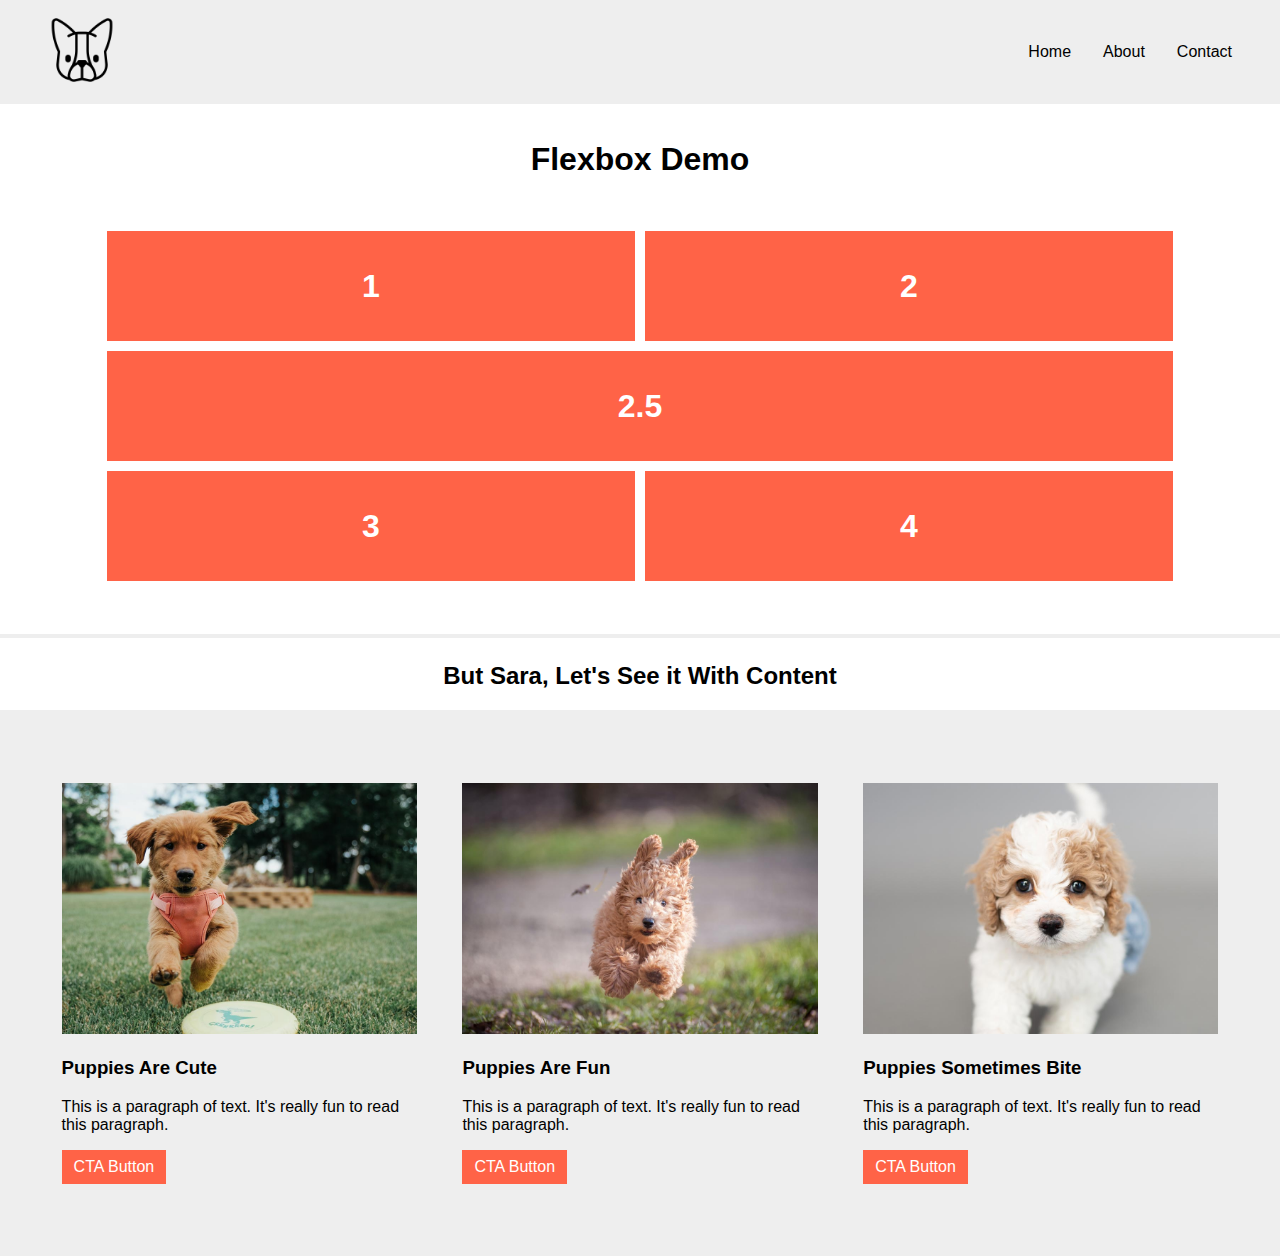
<file: flexbox/index.html>
<!DOCTYPE html>
<html lang="en">
<head>
    <meta charset="UTF-8">
    <meta http-equiv="X-UA-Compatible" content="IE=edge">
    <meta name="viewport" content="width=device-width, initial-scale=1.0">
    <link rel="stylesheet" href="main.css">
    <title>Flexbox Demo</title>
</head>
<body>
    <header>
        <div id="logo"><img src="assets/icon-puppy.png" alt="puppy icon"></div>
        <ul>
            <li>Home</li>
            <li>About</li>
            <li>Contact</li>
        </ul>
    </header>
    <h1>Flexbox Demo</h1>
        <ul class="flex-container">
            <li class="flex-item flex1">1</li>
            <li class="flex-item flex2">2</li>
            <li class="flex-item flex2-5">2.5</li>
            <li class="flex-item flex3">3</li>
            <li class="flex-item flex4">4</li>
      </ul>
      <h2>But Sara, Let's See it With Content</h2>
      <ul class="flex-container2">
        <li>
            <img src="assets/puppy1.jpg" alt="cute puppy">
            <h3>Puppies Are Cute</h3>
            <p>This is a paragraph of text. It's really fun to read this paragraph.</p>
            <a href="#">CTA Button</a>
        </li>
        <li>
            <img src="assets/puppy2.jpg" alt="cute puppy">
            <h3>Puppies Are Fun</h3>
            <p>This is a paragraph of text. It's really fun to read this paragraph.</p>
            <a href="#">CTA Button</a>
        </li>
        <li>
            <img src="assets/puppy3.jpg" alt="cute puppy">
            <h3>Puppies Sometimes Bite</h3>
            <p>This is a paragraph of text. It's really fun to read this paragraph.</p>
            <a href="#">CTA Button</a>
        </li>
      </ul>
</body>
</html>
</file>
<file: flexbox/main.css>
body{
    font-family: sans-serif;
    margin: 0;
}

#logo{
    max-width: 100px;
}

h1{
  text-align: center;
  padding-top: 1rem;
}

h2{
  text-align: center;
  border-top: 4px #eee solid;
  padding-top: 1.5rem;
}


/* See how to create simple header with a few lines of flex code. */
header{
  background: #eee;
  padding: 0 2rem;
  display: flex;
  justify-content: space-between;
}

header ul{
    margin: 0;
    padding: 0;
    display: flex;
    align-items: center;
}

header ul li{
    list-style: none;
    padding: 0 1rem;
}


/* top section with numbered boxes. play with different 
flexbox properties here & see what happens! :D */
.flex-container {
    padding: 0;
    max-width: 1076px;
    margin: 3rem auto;
    list-style: none;
    display: flex;
    flex-flow: row wrap;
    justify-content: center;
  }

  /* Item Order Options - simple & more complex. Default order value is 0. */

  /*.flex4{
    order: -1;
  }*/


  /*.flex-item:nth-of-type(1) { order: 3; }
  .flex-item:nth-of-type(2) { order: 4; }
  .flex-item:nth-of-type(3) { order: 1; }
  .flex-item:nth-of-type(4) { order: 5; }
  .flex-item:nth-of-type(5) { order: 2; }*/


  /* flex item styles (non-layout) */
  .flex-item {
    background: tomato;
    padding: 5px;
    width: 350px;
    margin: 5px;
    line-height: 100px;
    color: white;
    font-weight: bold;
    font-size: 2em;
    text-align: center;
  }


  /* flex-grow */
  .flex1, .flex2, .flex3, .flex4{
    flex-grow: 1;
  }

  .flex2-5{
    flex-grow: 2;
    width: 100%;
  }

  /* Example that shows with content */


  /* Important for images to scale */
  img{
    width: 100%;
    height: auto;
  }

  .flex-container2{
    padding: 3rem;
    margin: 0;
    background: #eee;
    list-style: none;
    min-height: 50vh;

    display: flex;
    flex-flow: row wrap;
    justify-content:space-evenly;
    gap: 2rem;
    align-items:center;

  }

  .flex-container2 li{
    flex: 0 1 30%;
  }

  a{
    background: tomato;
    color: white;
    padding: 0.5rem 0.75rem;
    text-decoration: none;
    display: inline-block;
  }

  a:hover{
    background: black;
  }

/* Media Querie for Mobile sizes -- 768px and under */
 @media screen and (max-width: 768px){
    .flex-container2 li{
        flex: 0 1 100%;
      }
  }
</file>
